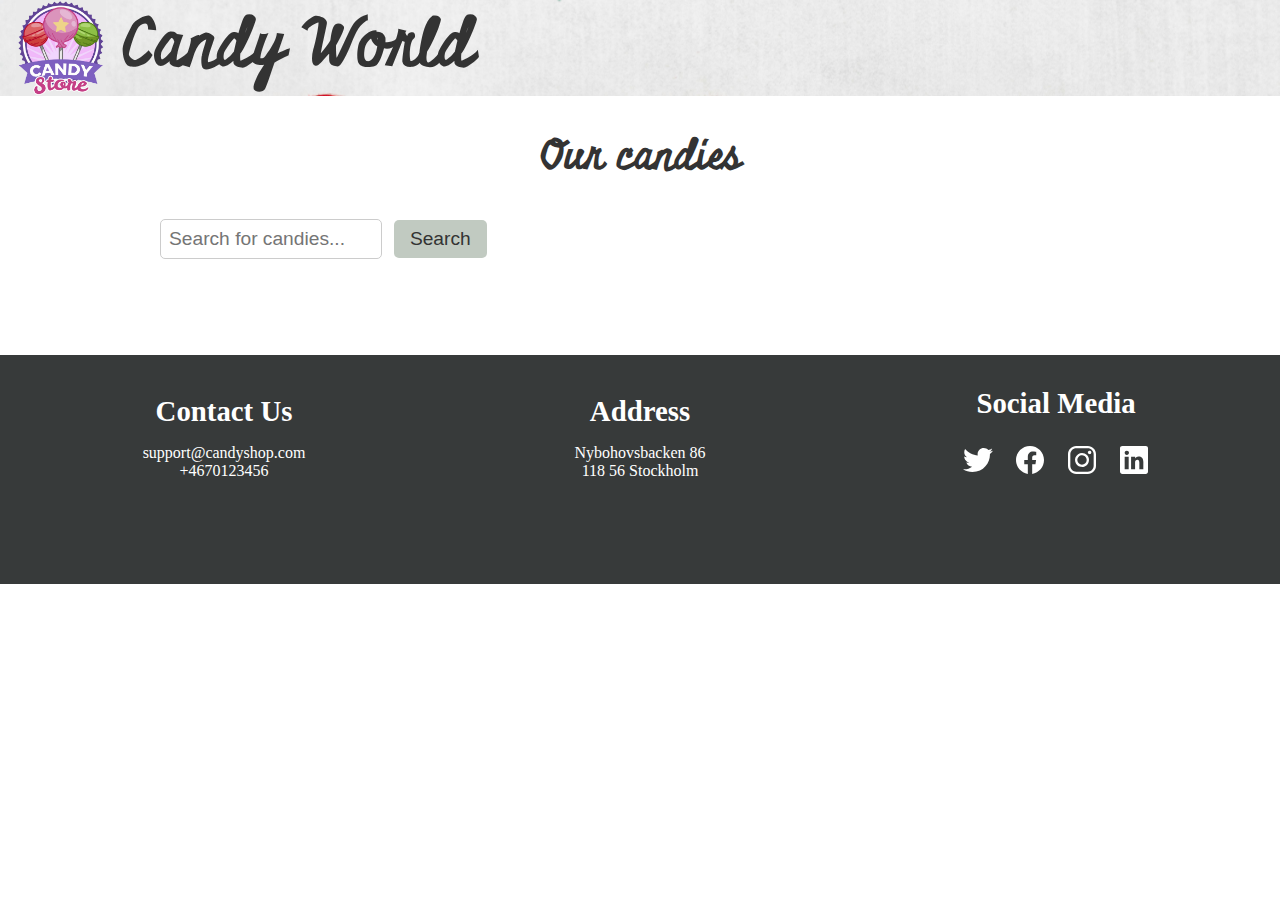
<file: index.html>
<!DOCTYPE html>
<html lang="en">

<head>
  <meta charset="UTF-8" />
  <meta name="viewport" content="width=device-width, initial-scale=1.0" />
  <link rel="stylesheet" href="style.css" />
  <link rel="stylesheet" href="https://cdnjs.cloudflare.com/ajax/libs/font-awesome/4.7.0/css/font-awesome.min.css">
  <link rel="stylesheet" href="https://cdnjs.cloudflare.com/ajax/libs/font-awesome/6.0.0-beta3/css/all.min.css">
  <title>Candy World</title>
</head>

<body>
  <header class="header" style="background-image: url('./assets/header.jpg')">
    <section class="logo-container">
      <img src="./assets/candystore.png" alt="Candy Shop Logo" class="logo">
      <h1>Candy World</h1>
    </section>
    <section class="login-info">
      <p id="username"></p>
      <button id="logoutBtn"><i id="logoutIcon" class="logout-icon fas fa-sign-out-alt" title="Logout"></i></button>
    </section>
  </header>
  <main>
    <h4 id="candies-title">Our candies</h4>
    <div class="action-bar">
      <section class="search-container">
        <input type="text" id="searchInput" placeholder="Search for candies...">
        <button id="searchButton">Search</button>
      </section>
      <section id="admin-panel" class="data-management">
        <button id="exportData" class="export-button">Export Data</button>
        <input type="file" id="importFileInput">
        <button id="importData" class="import-button">Import Data</button>
      </section>
    </div>
    <section class="candies">
      <!-- Candy articles will be dynamically inserted here -->
    </section>
  </main>
  <!-- Modal for editing candy details -->
  <section id="editModal" class="modal">
    <section class="modal-content">
      <span id="closeButton" class="close-btn">&times;</span>
      <h2>Candy Details</h2>
      <form id="editForm">
        <label for="candyName">Name:</label>
        <input type="text" id="candyName" name="candyName" required>
        <label for="candyPrice">Price:</label>
        <input type="number" id="candyPrice" name="candyPrice" required>
        <label for="candyDescription">Description:</label>
        <textarea id="candyDescription" name="candyDescription" required></textarea>
        <button type="submit">Save Changes</button>
      </form>
    </section>
  </section>
  <footer>
    <section class="contact-info">
      <h2>Contact Us</h2>
      <p>support@candyshop.com</p>
      <p>+4670123456</p>
    </section>
    <section>
      <h2>Address</h2>
      <p>Nybohovsbacken 86<br>118 56 Stockholm</p>
    </section>
    <section>
      <h2>Social Media</h2>
      <img src="./assets/logo-twitter.svg">
      <img src="./assets/logo-facebook.svg">
      <img src="./assets/logo-instagram.svg">
      <img src="./assets/logo-linkedin.svg">
    </section>
  </footer>

  <script src="script.js"></script>

</body>

</html>
</file>
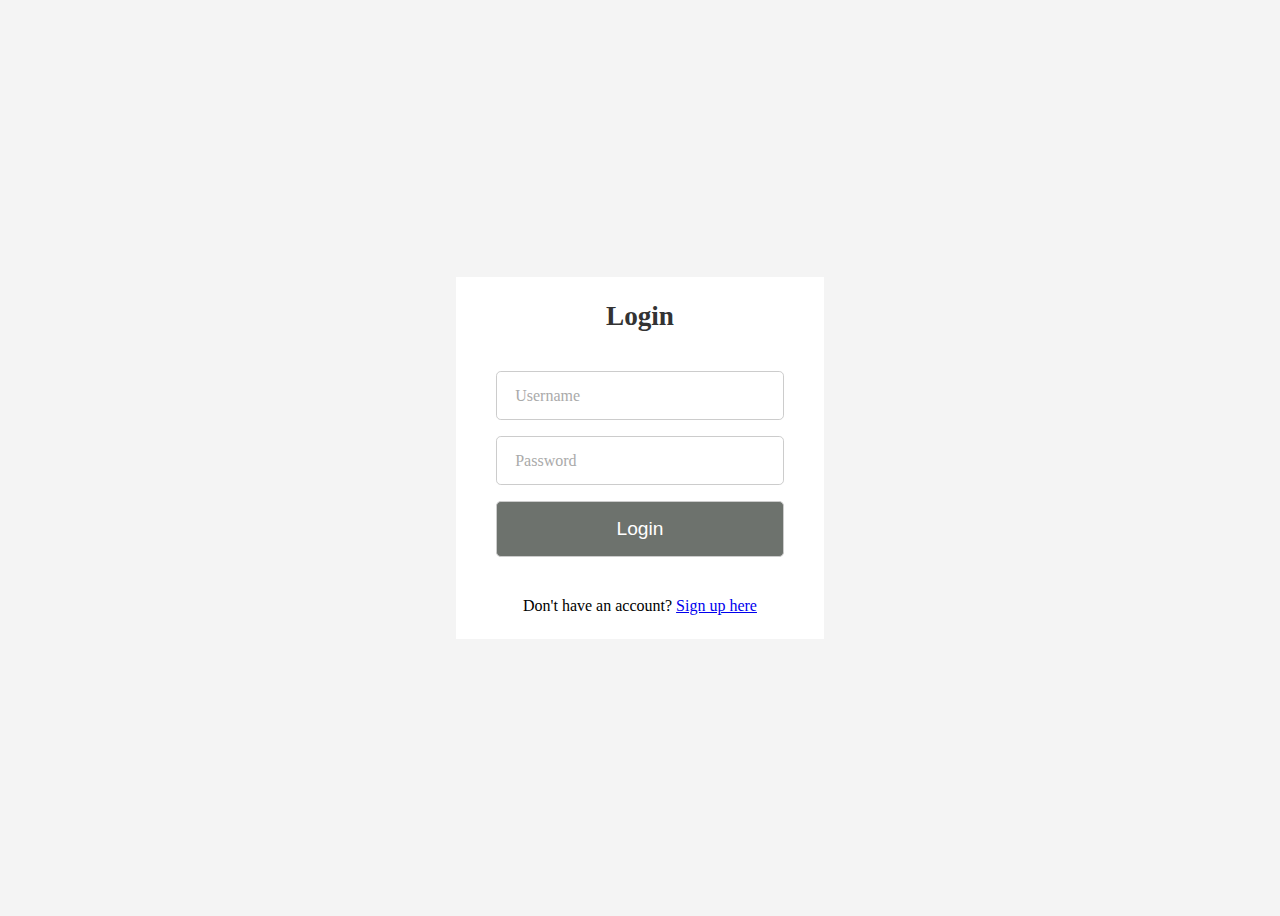
<file: login.html>
<!DOCTYPE html>
<html lang="en">
<head>
  <meta charset="UTF-8">
  <meta name="viewport" content="width=device-width, initial-scale=1.0">
  <link rel="stylesheet" href="index.css">
  <title>Login</title>
</head>
<body>
  <section class="form-container">
    <h2 class="form-title">Login</h2>
    <form id="login-form">
      <div class="field-container"> 
        <input type="text" name="username" id="username" placeholder="" required>
        <label for="username">Username</label>
      </div>
      <div class="field-container"> 
        <input type="password" name="Password" id="password" placeholder="" required>
        <label for="password">Password</label>
      </div>
      <button type="submit">Login</button>
    </form>
    <p id="error-msg"></p>
    <p>Don't have an account? <a href="register.html">Sign up here</a></p>
  </section>
  <script src="login.js"></script>
</body>
</html>
</file>
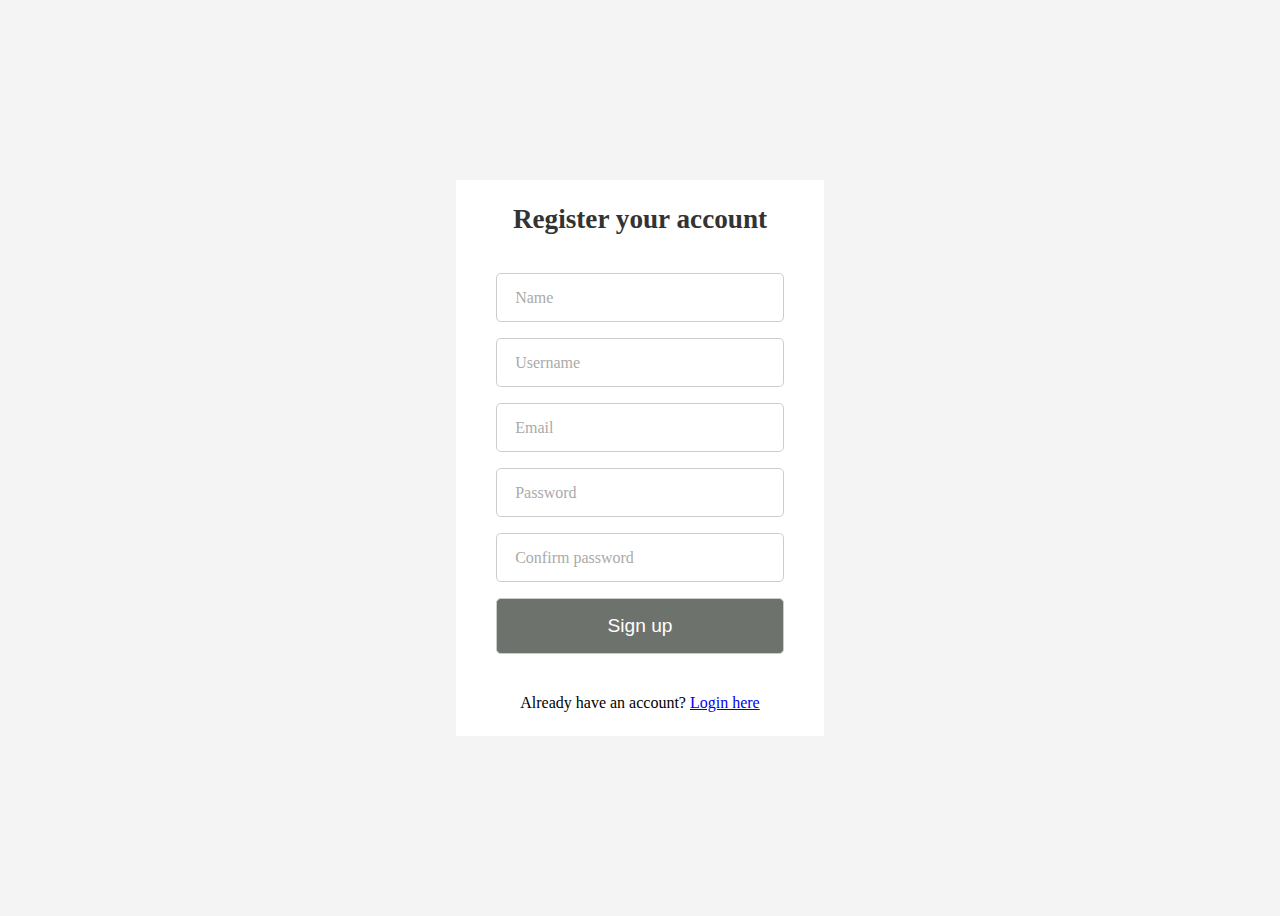
<file: register.html>
<!DOCTYPE html>
<html lang="en">
<head>
  <meta charset="UTF-8">
  <meta name="viewport" content="width=device-width, initial-scale=1.0">
  <link rel="stylesheet" href="index.css">
  <title>Account Registration</title>
</head>
<body>
  <section class="form-container">
    <h2 class="form-title">Register your account</h2>
    <form id="registration-form">
      <div class="field-container"> 
        <input type="text" name="name" id="name" placeholder="" required>
        <label for="name">Name</label>
      </div>
      <div class="field-container"> 
        <input type="text" name="username" id="username" placeholder="" required>
        <label for="username">Username</label>
      </div>
      <div class="field-container"> 
        <input type="email" name="Email" id="email" placeholder="" required>
        <label for="email">Email</label>
      </div>
      <div class="field-container"> 
        <input type="password" name="Password" id="password" placeholder="" required>
        <label for="password">Password</label>
      </div>
      <div class="field-container"> 
        <input type="password" name="Confirm password" id="confirm-password" placeholder="" required>
        <label for="confirm-password">Confirm password</label>
      </div>
      <button type="submit">Sign up</button>
    </form>
    <p id="error-msg"></p>
    <p>Already have an account? <a href="login.html">Login here</a></p>
  </section>
  <script src="register.js"></script>
</body>
</html>
</file>
<file: style.css>
@import url('https://fonts.googleapis.com/css2?family=Miniver&display=swap');

* {
    margin: 0;
    padding: 0;
    box-sizing: border-box;
}

.header {
    display: flex;
    justify-content: space-between;
    align-items: center;
    background-position: center;
    background-size: cover;
}

.logo-container {
    display: flex;
    padding-left: 1rem;
}

.logo {
    height: 6rem;
    margin-right: 1rem; 
}

h1 {
    text-align: center;
    font-size: 4rem;
    font-family: 'Miniver', cursive;
    color: #333;

}

.login-info {
    display: flex;
    justify-content: center;
    align-items: center;
    padding-right: 1rem;
    gap: 1rem;
}

.login-info button {
    border: none;
    cursor: pointer;
}

.logout-icon {
    font-size: 1.5rem;
    color: #333;
}

.logout-icon:hover {
    color: #838080;
}

main {
    padding: 2rem 10rem 4rem 10rem;
    background-color: #fff;
}

h4 {
    font-size: 2.5rem;
    font-weight: bold;
    text-align: center;
    padding-bottom: 2rem;
    color: #333;
    font-family: 'Miniver', cursive;
}

.action-bar {
    display: flex;
    justify-content: space-between;
}

.search-container {
    margin-bottom: 2rem;
}

#searchInput {
    width: 60%;
    padding: 0.5rem;
    font-size: 1.2rem;
    border: 1px solid #ccc;
    border-radius: 5px;
    margin-right: 0.5rem;
}

.action-bar button {
    padding: 0.5rem 1rem;
    font-size: 1.2rem;
    background-color: #c1cac1;
    color:  #333;
    border: none;
    border-radius: 5px;
    cursor: pointer;
}

.action-bar button:hover {
    background-color: #7e857e;
}

.error-message {
    color:  #333;
    font-size: 1.5rem;
    text-align: center;
}

.data-management {
    margin-bottom: 2rem;
    display: flex;
    justify-content:left;
    gap: 2rem;
    text-align: end;
}

.data-management input{
    display: none;
}

.data-management button:hover {
    background-color: #7e857e;
}

.candies {
    display: grid;
    grid-template-columns: repeat(3, 1fr);
    gap: 2rem;
}

.candies article {
    color: #333;
    background-color: #fff;
    box-shadow: 0.2rem 0.2rem 0.3rem rgba(0, 0, 0, 0.3);
    background-color: rgb(253, 245, 235);
    position: relative;   /* For positioning edit and delete icons */
}

article img {
    width: 100%;
    height: 12rem;
    padding: 1rem ;
    padding-top: 2rem;
    margin-bottom: 0;
}

article h2 {
    font-family: 'Segoe UI', Roboto;
    margin: 1rem 0;
    font-size: 1rem;
}

article .namePrice {
    display: flex;
    justify-content: space-between;
    padding: 0.5rem;
}

article .namePrice p {
    font-size: 1rem;
}

article p {
    font-family: sans-serif;
    font-size: 0.9rem;
    margin-bottom: 2rem;
    padding: 0.5rem;
}

article .edit-delete {
    position: absolute;
    top: 1rem;
    right: 1rem;
    display: none;
    gap: 0.5rem;
}

article:hover .edit-delete {
    display: flex;
}

.edit-delete i {
    font-size: 1.5rem;
    cursor: pointer;
    color: #333;
}

.edit-delete i:hover {
    color: #FF6347;
    font-size: 2.2rem;
    transition-duration: 0.2s;
}

.modal {
    display: none;
    position: fixed;
    z-index: 1;
    left: 0;
    top: 0;
    width: 100%;
    height: 100%;
    overflow: auto;
    background-color: rgba(0, 0, 0, 0.4);
}

.modal-content {
    background-color: #fff;
    margin: 15% auto;
    padding: 1.5rem;
    border: 1px solid #888;
    width: 80%;
    max-width: 500px;
    border-radius: 10px;
}

.modal-content h2 {
    padding-bottom: 1.5rem;
}

.close-btn {
    color: #aaa;
    float: right;
    font-size: 2rem;
    font-weight: bold;
}

.close-btn:hover,
.close-btn:focus {
    color: black;
    text-decoration: none;
    cursor: pointer;
}

.modal-content form {
    display: flex;
    flex-direction: column;
    gap: 1rem;
}

.modal-content form label {
    font-weight: bold;
}

.modal-content form input,
.modal-content form textarea {
    padding: 0.5rem;
    border-radius: 5px;
    border: 1px solid #ccc;
}

.modal-content form textarea {
    height: 5rem;
}

.modal-content form button {
    background-color: #FF6347;
    color: #fff;
    padding: 0.5rem;
    border: none;
    border-radius: 5px;
    cursor: pointer;
}

.modal-content form button:hover {
    background-color: #ff4b3a;
}

footer {
    display: grid;
    grid-template-columns: repeat(auto-fit, minmax(200px, 1fr));
    gap: 2rem;
    padding: 2rem 2rem 6rem 2rem;
    background-color: #373a3a;
    color: #fff;
    align-items: center;
    text-align: center;
    font-family: 'Segoe UI', Roboto;
}

.contact-info {
    display: flex;
    flex-direction: column;
}


footer h2 {
    font-size: 1.8rem;
    margin-bottom: 1rem;
}

footer img {
    margin: 0.5rem;
}

@media screen and (max-width: 700px) {
    .logo {
        height: 4rem;
        margin-right: 0; 
    }
    
    h1 {
        font-size: 2rem;

    }

    main {
        padding: 1rem;
    }

    .candies {
        grid-template-columns: repeat(auto-fit, minmax(300px, 1fr));
    }
}
</file>
<file: index.css>
body{
    display: flex;
    justify-content: center;
    align-items: center;
    height: 100vh;
    background-color: #f4f4f4;
}

.form-container{
    width: 25vw;
    display: flex;
    flex-direction: column;
    background-color: #fff;
    padding: 1.5rem;
}

h2 {
    color: #ffffff;
    color: #333;
    text-align: center;
    margin-top: 0;
    font-size: 1.7rem;
}

form {
    display: flex;
    flex-direction: column;
    background-color: #ffffff;
    padding: 1rem;
    border-radius: 0.3rem;
    color: #004c98;
    box-sizing: border-box;
}

.field-container {
    position: relative;
    margin-bottom: 1rem;
}

.field-container input {
    width: 100%;
    padding: 1rem;
    box-sizing: border-box;
    border-radius: 0.3rem;
    border: 1px solid #ccc;
    transition: border-color 0.2s, box-shadow 0.2s ;
}

.field-container label {
    position: absolute;
    color: #aaa;
    top: 0.8rem;
    left: 1rem;
    transition: 0.3s;
    background: white;
    padding: 0.2rem;

}

.field-container input:focus {
    outline: none;
    border-color: #007bff;
    box-shadow: 0 0 5px rgba(0, 123, 255, 0.5);
}

.field-container input:focus + label,
.field-container input:not(:placeholder-shown) + label {
    top: -0.5rem;
    color: #007bff;
    font-size: 14px;
}

button {
    background-color: #6d726d;
    color: #ffffff;
    padding: 1rem;
    border-radius: 0.3rem;
    border: 1px solid #ccc;
    font-size: 1.2rem;
}

button:hover {
    background-color: #424642;
    cursor: pointer;
}

#error-msg {
    color: red;
    text-align: center;
    margin-top: 0.5rem;
}

p {
    text-align: center;
    margin-bottom: 0;
}
</file>
